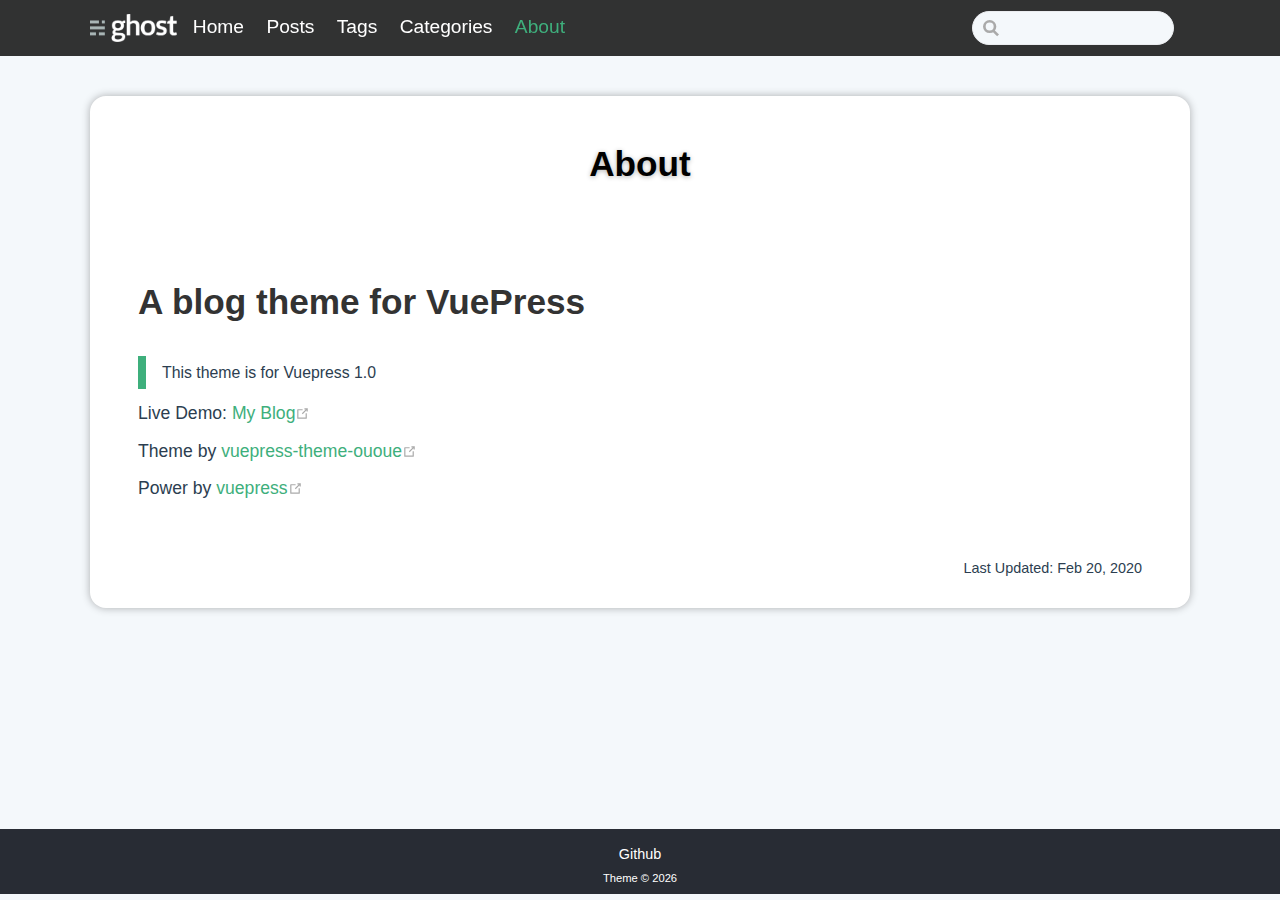
<file: about/index.html>
<!DOCTYPE html>
<html lang="en-US">
  <head>
    <meta charset="utf-8">
    <meta name="viewport" content="width=device-width,initial-scale=1">
    <title>About | Theme</title>
    <meta name="description" content="theme for Vuepress">
    <meta name="generator" content="VuePress 1.3.1">
    
    
    <link rel="preload" href="/assets/css/0.styles.29850615.css" as="style"><link rel="preload" href="/assets/js/app.7b13cef3.js" as="script"><link rel="preload" href="/assets/js/2.7a141617.js" as="script"><link rel="prefetch" href="/assets/js/3.5e345b85.js"><link rel="prefetch" href="/assets/js/4.9e6ff7f2.js"><link rel="prefetch" href="/assets/js/5.59f6e0e3.js"><link rel="prefetch" href="/assets/js/6.1d1906cc.js">
    <link rel="stylesheet" href="/assets/css/0.styles.29850615.css">
  </head>
  <body>
    <div id="app" data-server-rendered="true"><section id="global-layout" data-v-45518f6c><header class="header" data-v-2af16926 data-v-45518f6c><div class="header-navbar" data-v-2af16926><div class="flex-xbc main header-nav" data-v-2af16926><div class="nav-link" data-v-2af16926><a href="/" class="inblock link-logo router-link-active" data-v-2af16926><img data-src="/logo.png" loading="lazy" alt="logo" class="logo-img lazy" data-v-2af16926></a> <nav class="link-list" data-v-2af16926><a href="/" class="list-item router-link-active" data-v-2af16926>Home</a><a href="/posts/" class="list-item" data-v-2af16926>Posts</a><a href="/tag/" class="list-item" data-v-2af16926>Tags</a><a href="/category/" class="list-item" data-v-2af16926>Categories</a><a href="/about/" class="list-item router-link-exact-active router-link-active" data-v-2af16926>About</a></nav></div> <div class="search-box" data-v-2af16926><input aria-label="Search" autocomplete="off" spellcheck="false" value=""> <!----></div></div></div> </header> <!----> <section class="page" data-v-45518f6c data-v-45518f6c><section class="info no-bg" data-v-338901da><article class="main info-content" data-v-163b3ecc data-v-338901da><div class="content-header" data-v-163b3ecc><h1 class="header-title" data-v-163b3ecc>About</h1></div> <!----> <div class="content content__default" data-v-163b3ecc><h1 id="a-blog-theme-for-vuepress"><a href="#a-blog-theme-for-vuepress" class="header-anchor">#</a> A blog theme for VuePress</h1> <blockquote><p>This theme is for Vuepress 1.0</p></blockquote> <p>Live Demo: <a href="https://ououe.com" target="_blank" rel="noopener noreferrer">My Blog<svg xmlns="http://www.w3.org/2000/svg" aria-hidden="true" x="0px" y="0px" viewBox="0 0 100 100" width="15" height="15" class="icon outbound"><path fill="currentColor" d="M18.8,85.1h56l0,0c2.2,0,4-1.8,4-4v-32h-8v28h-48v-48h28v-8h-32l0,0c-2.2,0-4,1.8-4,4v56C14.8,83.3,16.6,85.1,18.8,85.1z"></path> <polygon fill="currentColor" points="45.7,48.7 51.3,54.3 77.2,28.5 77.2,37.2 85.2,37.2 85.2,14.9 62.8,14.9 62.8,22.9 71.5,22.9"></polygon></svg></a></p> <p>Theme by <a href="https://github.com/tolking/vuepress-theme-ououe" target="_blank" rel="noopener noreferrer">vuepress-theme-ououe<svg xmlns="http://www.w3.org/2000/svg" aria-hidden="true" x="0px" y="0px" viewBox="0 0 100 100" width="15" height="15" class="icon outbound"><path fill="currentColor" d="M18.8,85.1h56l0,0c2.2,0,4-1.8,4-4v-32h-8v28h-48v-48h28v-8h-32l0,0c-2.2,0-4,1.8-4,4v56C14.8,83.3,16.6,85.1,18.8,85.1z"></path> <polygon fill="currentColor" points="45.7,48.7 51.3,54.3 77.2,28.5 77.2,37.2 85.2,37.2 85.2,14.9 62.8,14.9 62.8,22.9 71.5,22.9"></polygon></svg></a></p> <p>Power by <a href="https://github.com/vuejs/vuepress" target="_blank" rel="noopener noreferrer">vuepress<svg xmlns="http://www.w3.org/2000/svg" aria-hidden="true" x="0px" y="0px" viewBox="0 0 100 100" width="15" height="15" class="icon outbound"><path fill="currentColor" d="M18.8,85.1h56l0,0c2.2,0,4-1.8,4-4v-32h-8v28h-48v-48h28v-8h-32l0,0c-2.2,0-4,1.8-4,4v56C14.8,83.3,16.6,85.1,18.8,85.1z"></path> <polygon fill="currentColor" points="45.7,48.7 51.3,54.3 77.2,28.5 77.2,37.2 85.2,37.2 85.2,14.9 62.8,14.9 62.8,22.9 71.5,22.9"></polygon></svg></a></p></div> <div class="content-time" data-v-163b3ecc><!----> <time datetime="2/20/2020, 9:55:56 PM" class="time-text" data-v-163b3ecc>Last Updated: 2/20/2020, 9:55:56 PM
    </time></div></article> <!----> <!----></section></section> <footer class="footer" data-v-6126e543 data-v-45518f6c><nav class="link-list" data-v-6126e543><a href="https://github.com/tolking" target="_blank" rel="noopener noreferrer" class="list-item" data-v-6126e543>Github</a></nav> <a href="/" class="copyright router-link-active" data-v-6126e543>Theme © 2020</a></footer></section><div class="global-ui"><!----><!----></div></div>
    <script src="/assets/js/app.7b13cef3.js" defer></script><script src="/assets/js/2.7a141617.js" defer></script>
  </body>
</html>
</file>
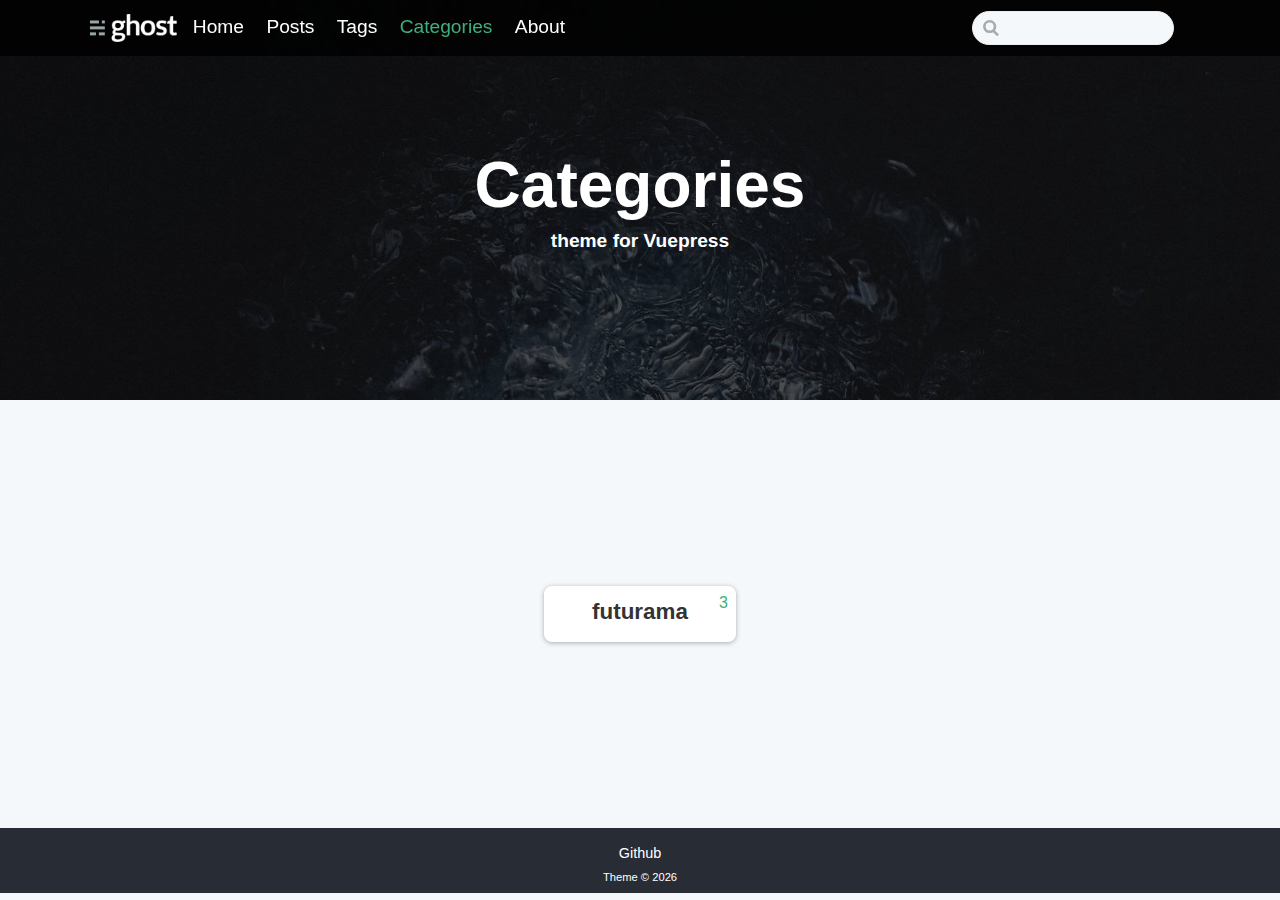
<file: category/index.html>
<!DOCTYPE html>
<html lang="en-US">
  <head>
    <meta charset="utf-8">
    <meta name="viewport" content="width=device-width,initial-scale=1">
    <title>Categories | Theme</title>
    <meta name="description" content="theme for Vuepress">
    <meta name="generator" content="VuePress 1.3.1">
    
    
    <link rel="preload" href="/assets/css/0.styles.29850615.css" as="style"><link rel="preload" href="/assets/js/app.7b13cef3.js" as="script"><link rel="prefetch" href="/assets/js/2.7a141617.js"><link rel="prefetch" href="/assets/js/3.5e345b85.js"><link rel="prefetch" href="/assets/js/4.9e6ff7f2.js"><link rel="prefetch" href="/assets/js/5.59f6e0e3.js"><link rel="prefetch" href="/assets/js/6.1d1906cc.js">
    <link rel="stylesheet" href="/assets/css/0.styles.29850615.css">
  </head>
  <body>
    <div id="app" data-server-rendered="true"><section id="global-layout" data-v-45518f6c><header class="header cover-header" data-v-2af16926 data-v-45518f6c><div class="header-navbar" data-v-2af16926><div class="flex-xbc main header-nav" data-v-2af16926><div class="nav-link" data-v-2af16926><a href="/" class="inblock link-logo router-link-active" data-v-2af16926><img data-src="/logo.png" loading="lazy" alt="logo" class="logo-img lazy" data-v-2af16926></a> <nav class="link-list" data-v-2af16926><a href="/" class="list-item router-link-active" data-v-2af16926>Home</a><a href="/posts/" class="list-item" data-v-2af16926>Posts</a><a href="/tag/" class="list-item" data-v-2af16926>Tags</a><a href="/category/" class="list-item router-link-exact-active router-link-active" data-v-2af16926>Categories</a><a href="/about/" class="list-item" data-v-2af16926>About</a></nav></div> <div class="search-box" data-v-2af16926><input aria-label="Search" autocomplete="off" spellcheck="false" value=""> <!----></div></div></div> <section class="flex-ycc header-cover" style="background-image:url(/cover.jpg);" data-v-5a6df4e7 data-v-45518f6c><h1 class="cover-title" data-v-5a6df4e7><img data-src="/logo.png" loading="lazy" class="title-img lazy" style="display:none;" data-v-5a6df4e7> <span class="title-text" data-v-5a6df4e7>Categories</span></h1> <h2 class="cover-text" data-v-5a6df4e7>theme for Vuepress</h2></section></header> <!----> <section class="tag" data-v-45518f6c data-v-45518f6c><section class="flex-xcc main tags-list cover-list" data-v-4cd9f6b9><nav class="flex-wbc list-content" data-v-4cd9f6b9><a href="/category/futurama/" class="list-item" data-v-4cd9f6b9><p class="item-count" data-v-4cd9f6b9>3</p> <h3 class="item-text" data-v-4cd9f6b9>futurama</h3></a></nav></section></section> <footer class="footer" data-v-6126e543 data-v-45518f6c><nav class="link-list" data-v-6126e543><a href="https://github.com/tolking" target="_blank" rel="noopener noreferrer" class="list-item" data-v-6126e543>Github</a></nav> <a href="/" class="copyright router-link-active" data-v-6126e543>Theme © 2020</a></footer></section><div class="global-ui"><!----><!----></div></div>
    <script src="/assets/js/app.7b13cef3.js" defer></script>
  </body>
</html>
</file>
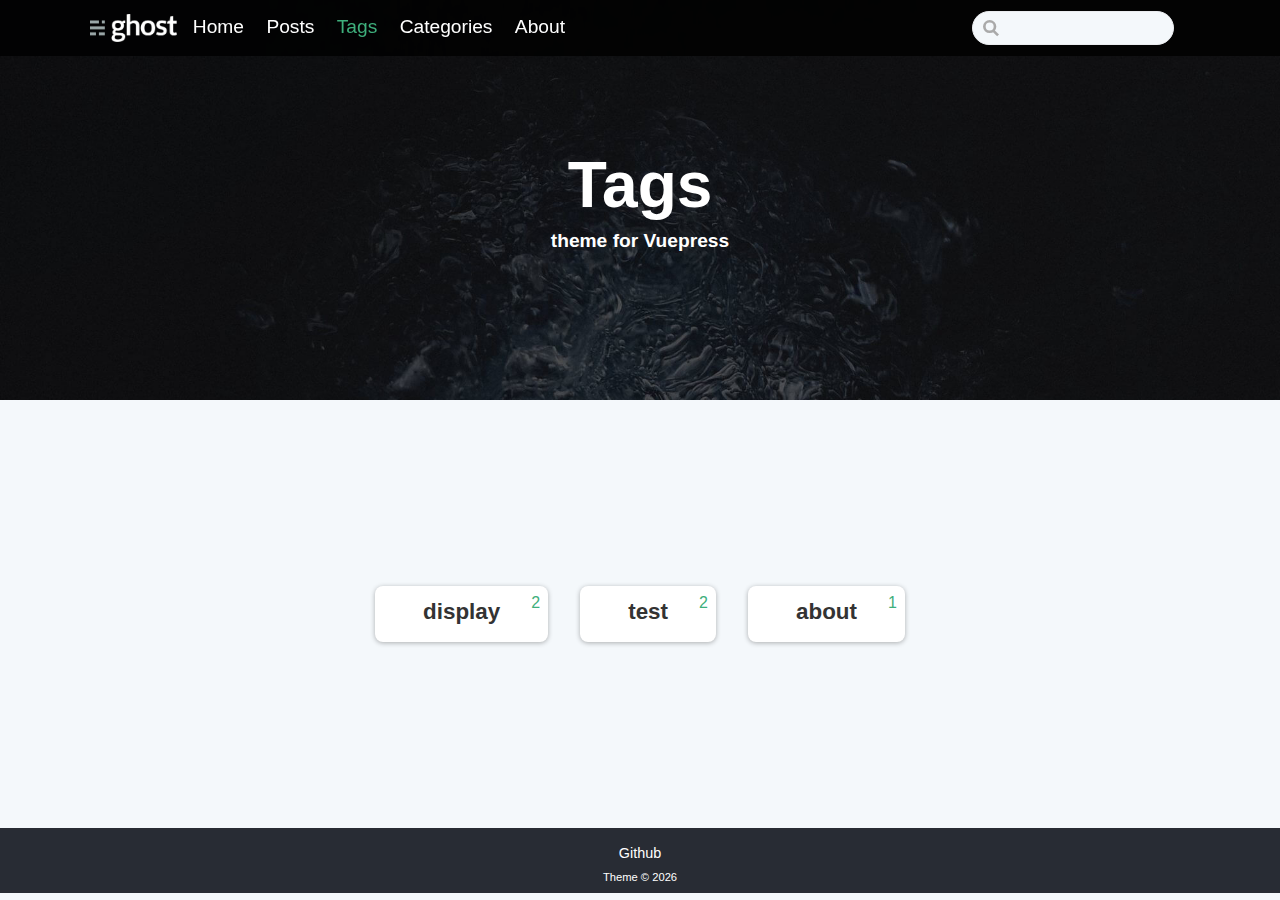
<file: tag/index.html>
<!DOCTYPE html>
<html lang="en-US">
  <head>
    <meta charset="utf-8">
    <meta name="viewport" content="width=device-width,initial-scale=1">
    <title>Tags | Theme</title>
    <meta name="description" content="theme for Vuepress">
    <meta name="generator" content="VuePress 1.3.1">
    
    
    <link rel="preload" href="/assets/css/0.styles.29850615.css" as="style"><link rel="preload" href="/assets/js/app.7b13cef3.js" as="script"><link rel="prefetch" href="/assets/js/2.7a141617.js"><link rel="prefetch" href="/assets/js/3.5e345b85.js"><link rel="prefetch" href="/assets/js/4.9e6ff7f2.js"><link rel="prefetch" href="/assets/js/5.59f6e0e3.js"><link rel="prefetch" href="/assets/js/6.1d1906cc.js">
    <link rel="stylesheet" href="/assets/css/0.styles.29850615.css">
  </head>
  <body>
    <div id="app" data-server-rendered="true"><section id="global-layout" data-v-45518f6c><header class="header cover-header" data-v-2af16926 data-v-45518f6c><div class="header-navbar" data-v-2af16926><div class="flex-xbc main header-nav" data-v-2af16926><div class="nav-link" data-v-2af16926><a href="/" class="inblock link-logo router-link-active" data-v-2af16926><img data-src="/logo.png" loading="lazy" alt="logo" class="logo-img lazy" data-v-2af16926></a> <nav class="link-list" data-v-2af16926><a href="/" class="list-item router-link-active" data-v-2af16926>Home</a><a href="/posts/" class="list-item" data-v-2af16926>Posts</a><a href="/tag/" class="list-item router-link-exact-active router-link-active" data-v-2af16926>Tags</a><a href="/category/" class="list-item" data-v-2af16926>Categories</a><a href="/about/" class="list-item" data-v-2af16926>About</a></nav></div> <div class="search-box" data-v-2af16926><input aria-label="Search" autocomplete="off" spellcheck="false" value=""> <!----></div></div></div> <section class="flex-ycc header-cover" style="background-image:url(/cover.jpg);" data-v-5a6df4e7 data-v-45518f6c><h1 class="cover-title" data-v-5a6df4e7><img data-src="/logo.png" loading="lazy" class="title-img lazy" style="display:none;" data-v-5a6df4e7> <span class="title-text" data-v-5a6df4e7>Tags</span></h1> <h2 class="cover-text" data-v-5a6df4e7>theme for Vuepress</h2></section></header> <!----> <section class="tag" data-v-45518f6c data-v-45518f6c><section class="flex-xcc main tags-list cover-list" data-v-4cd9f6b9><nav class="flex-wbc list-content" data-v-4cd9f6b9><a href="/tag/display/" class="list-item" data-v-4cd9f6b9><p class="item-count" data-v-4cd9f6b9>2</p> <h3 class="item-text" data-v-4cd9f6b9>display</h3></a><a href="/tag/test/" class="list-item" data-v-4cd9f6b9><p class="item-count" data-v-4cd9f6b9>2</p> <h3 class="item-text" data-v-4cd9f6b9>test</h3></a><a href="/tag/about/" class="list-item" data-v-4cd9f6b9><p class="item-count" data-v-4cd9f6b9>1</p> <h3 class="item-text" data-v-4cd9f6b9>about</h3></a></nav></section></section> <footer class="footer" data-v-6126e543 data-v-45518f6c><nav class="link-list" data-v-6126e543><a href="https://github.com/tolking" target="_blank" rel="noopener noreferrer" class="list-item" data-v-6126e543>Github</a></nav> <a href="/" class="copyright router-link-active" data-v-6126e543>Theme © 2020</a></footer></section><div class="global-ui"><!----><!----></div></div>
    <script src="/assets/js/app.7b13cef3.js" defer></script>
  </body>
</html>
</file>
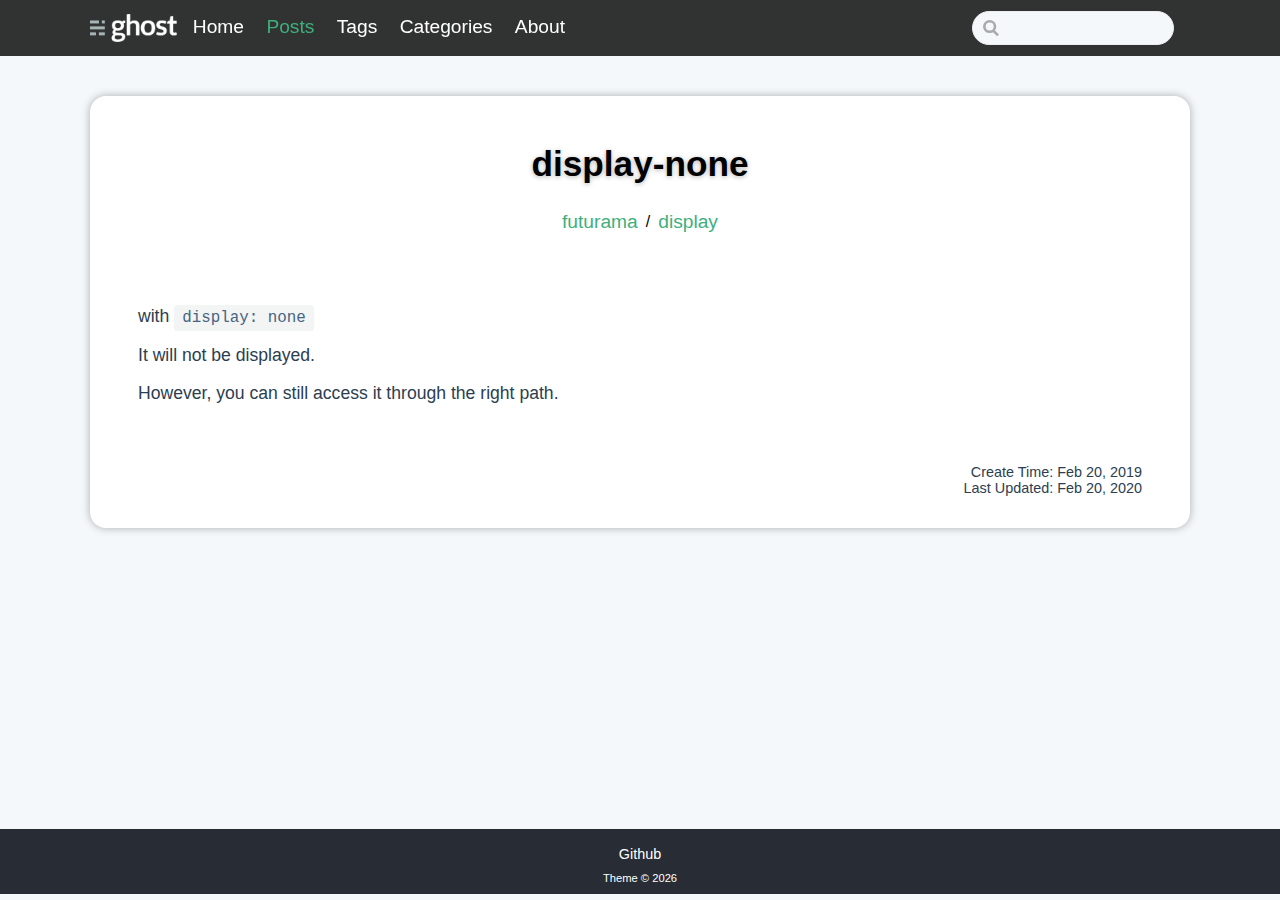
<file: posts/2019/02/20/_3/index.html>
<!DOCTYPE html>
<html lang="en-US">
  <head>
    <meta charset="utf-8">
    <meta name="viewport" content="width=device-width,initial-scale=1">
    <title>display-none | Theme</title>
    <meta name="description" content="theme for Vuepress">
    <meta name="generator" content="VuePress 1.3.1">
    
    
    <link rel="preload" href="/assets/css/0.styles.29850615.css" as="style"><link rel="preload" href="/assets/js/app.7b13cef3.js" as="script"><link rel="preload" href="/assets/js/5.59f6e0e3.js" as="script"><link rel="prefetch" href="/assets/js/2.7a141617.js"><link rel="prefetch" href="/assets/js/3.5e345b85.js"><link rel="prefetch" href="/assets/js/4.9e6ff7f2.js"><link rel="prefetch" href="/assets/js/6.1d1906cc.js">
    <link rel="stylesheet" href="/assets/css/0.styles.29850615.css">
  </head>
  <body>
    <div id="app" data-server-rendered="true"><section id="global-layout" data-v-45518f6c><header class="header" data-v-2af16926 data-v-45518f6c><div class="header-navbar" data-v-2af16926><div class="flex-xbc main header-nav" data-v-2af16926><div class="nav-link" data-v-2af16926><a href="/" class="inblock link-logo router-link-active" data-v-2af16926><img data-src="/logo.png" loading="lazy" alt="logo" class="logo-img lazy" data-v-2af16926></a> <nav class="link-list" data-v-2af16926><a href="/" class="list-item router-link-active" data-v-2af16926>Home</a><a href="/posts/" class="list-item router-link-active" data-v-2af16926>Posts</a><a href="/tag/" class="list-item" data-v-2af16926>Tags</a><a href="/category/" class="list-item" data-v-2af16926>Categories</a><a href="/about/" class="list-item" data-v-2af16926>About</a></nav></div> <div class="search-box" data-v-2af16926><input aria-label="Search" autocomplete="off" spellcheck="false" value=""> <!----></div></div></div> </header> <!----> <section class="page" data-v-45518f6c data-v-45518f6c><section class="info no-bg" data-v-338901da><article class="main info-content" data-v-163b3ecc data-v-338901da><div class="content-header" data-v-163b3ecc><h1 class="header-title" data-v-163b3ecc>display-none</h1></div> <div class="flex-wcc content-tag" data-v-163b3ecc><div class="inblock tag-list" data-v-163b3ecc><a href="/category/futurama/" class="tag-text" data-v-163b3ecc>futurama
      </a></div> <span class="tag-space" data-v-163b3ecc>/</span> <div class="inblock tag-list" data-v-163b3ecc><a href="/tag/display/" class="tag-text" data-v-163b3ecc>display
      </a></div></div> <div class="content content__default" data-v-163b3ecc><p>with <code>display: none</code></p> <p>It will not be displayed.</p> <p>However, you can still access it through the right path.</p></div> <div class="content-time" data-v-163b3ecc><time datetime="2/20/2019, 9:00:00 AM" class="time-text" data-v-163b3ecc>Create Time: 2/20/2019, 9:00:00 AM
    </time> <time datetime="2/20/2020, 9:55:56 PM" class="time-text" data-v-163b3ecc>Last Updated: 2/20/2020, 9:55:56 PM
    </time></div></article> <!----> <!----></section></section> <footer class="footer" data-v-6126e543 data-v-45518f6c><nav class="link-list" data-v-6126e543><a href="https://github.com/tolking" target="_blank" rel="noopener noreferrer" class="list-item" data-v-6126e543>Github</a></nav> <a href="/" class="copyright router-link-active" data-v-6126e543>Theme © 2020</a></footer></section><div class="global-ui"><!----><div class="reading-progress top" data-v-56679cca><div class="progress" data-v-56679cca></div></div></div></div>
    <script src="/assets/js/app.7b13cef3.js" defer></script><script src="/assets/js/5.59f6e0e3.js" defer></script>
  </body>
</html>
</file>
<file: assets/css/0.styles.29850615.css>
.search-box{display:inline-block;position:relative;margin-right:1rem}.search-box input{cursor:text;width:10rem;height:2rem;color:#4e6e8e;display:inline-block;border:1px solid #cfd4db;border-radius:2rem;font-size:.9rem;line-height:2rem;padding:0 .5rem 0 2rem;outline:none;transition:all .2s ease;background:#fff url(/assets/img/search.83621669.svg) .6rem .5rem no-repeat;background-size:1rem}.search-box input:focus{cursor:auto}.search-box .suggestions{background:#fff;width:20rem;position:absolute;top:1.5rem;border:1px solid #cfd4db;border-radius:6px;padding:.4rem;list-style-type:none}.search-box .suggestions.align-right{right:0}.search-box .suggestion{line-height:1.4;padding:.4rem .6rem;border-radius:4px;cursor:pointer}.search-box .suggestion a{white-space:normal}.search-box .suggestion a .page-title{font-weight:600}.search-box .suggestion a .header{font-size:.9em;margin-left:.25em}.search-box .suggestion.focused{background-color:#f3f4f5}@media (max-width:959px){.search-box input{cursor:pointer;width:0;border-color:transparent;position:relative}.search-box input:focus{cursor:text;left:0;width:10rem}}@media (-ms-high-contrast:none){.search-box input{height:2rem}}@media (max-width:959px) and (min-width:719px){.search-box .suggestions{left:0}}@media (max-width:719px){.search-box{margin-right:0}.search-box input{left:1rem}.search-box .suggestions{right:0}}@media (max-width:419px){.search-box .suggestions{width:calc(100vw - 4rem)}.search-box input:focus{width:8rem}}.header[data-v-2af16926]{position:relative}.header .header-navbar[data-v-2af16926]{position:fixed;top:0;left:0;right:0;z-index:100;background:rgba(0,0,0,.8);-webkit-backdrop-filter:blur(5px);backdrop-filter:blur(5px);transition:all .5s ease-in-out}@media (prefers-color-scheme:dark){.header .header-navbar[data-v-2af16926]{background:rgba(0,0,0,.8)}}.header .header-navbar .header-nav .nav-link .link-logo[data-v-2af16926],.header .header-navbar .header-nav[data-v-2af16926]{height:3.5rem}.header .header-navbar .header-nav .nav-link .link-logo .logo-img[data-v-2af16926]{padding:16.5% 0;height:50%}.header .header-navbar .header-nav .nav-link .link-list[data-v-2af16926]{display:inline-block}.header .header-navbar .header-nav .nav-link .link-list .list-item[data-v-2af16926]{display:inline-block;padding:0 .7rem;font-size:1.2rem;color:#fff;line-height:3.5rem}.header .header-navbar .header-nav .nav-link .link-list .list-item[data-v-2af16926]:after{content:"";display:block;margin-left:20%;width:60%;height:.1rem;background:#3eaf7c;transform:scaleX(0);transition:transform .5s ease-out}.header .header-navbar .header-nav .nav-link .link-list .list-item[data-v-2af16926]:hover:after{transform:scaleX(1);transition:transform .5s ease-out}.header .header-navbar .header-nav .nav-link .link-list .router-link-active[data-v-2af16926],.header .header-navbar .header-nav .nav-link .link-list .router-link-exact-active[data-v-2af16926]{color:#3eaf7c}.header .header-navbar .header-nav .nav-link .link-list .list-item:first-child.router-link-active[data-v-2af16926]{color:#fff}.header .header-navbar .header-nav .nav-link .link-list .list-item:first-child.router-link-exact-active[data-v-2af16926]{color:#3eaf7c}@media (max-width:37.5rem){.nav-link[data-v-2af16926]{white-space:nowrap;overflow-x:scroll}.nav-link .link-logo[data-v-2af16926]{display:none}}.cover-header[data-v-2af16926]{height:25rem}.footer[data-v-6126e543]{padding:1rem 0 .5rem;background:#282c34;text-align:center;transition:background .5s ease-in-out}@media (prefers-color-scheme:dark){.footer[data-v-6126e543]{background:#282c34}}.footer .link-list .list-item[data-v-6126e543]{margin:0 .5rem;font-size:.9rem;color:#fff}.footer .copyright[data-v-6126e543]{display:inline-block;margin-top:.55rem;font-size:.7rem;color:#fff}.header-cover[data-v-5a6df4e7]{position:absolute;top:0;bottom:0;left:0;right:0;width:100%;height:100%;background-size:cover;background-position:50%}.header-cover .cover-title[data-v-5a6df4e7]{width:100%;text-align:center}.header-cover .cover-title .title-img[data-v-5a6df4e7]{max-width:100%;max-height:5rem}.header-cover .cover-title .title-text[data-v-5a6df4e7]{max-width:100%;max-height:5rem;font-size:4rem;color:#fff;overflow-wrap:break-word}.header-cover .cover-text[data-v-5a6df4e7]{margin-top:.5rem;font-size:1.2rem;color:#fff}@media (max-width:37.5rem){.header-cover .cover-title .title-text[data-v-5a6df4e7]{font-size:3rem}}.list[data-v-3ecd82f6]{position:relative;margin-top:5.5rem;min-height:calc(100vh - 10rem)}.list .list-item[data-v-3ecd82f6]{flex:1 1 300px;margin:0 .8rem 2rem;min-height:19rem;border-radius:.5rem;box-shadow:0 1px 8px rgba(0,0,0,.3);background:#fff;overflow:hidden;transition:all .5s ease-in-out}@media (prefers-color-scheme:dark){.list .list-item[data-v-3ecd82f6]{box-shadow:0 1px 8px rgba(0,0,0,.3);background:#222}}.list .list-item[data-v-3ecd82f6]:hover{box-shadow:0 3px 15px rgba(0,0,0,.3);transform:scale3d(1.02,1.02,1);transition:all .5s ease-in-out}@media (prefers-color-scheme:dark){.list .list-item[data-v-3ecd82f6]:hover{box-shadow:0 3px 15px rgba(0,0,0,.3)}}.list .list-item:hover .item-content .content-title[data-v-3ecd82f6]:after{transform:scaleX(1);transition:transform .5s ease-out}.list .list-item .item-img[data-v-3ecd82f6]{max-height:12.666666666666666rem;overflow:hidden}.list .list-item .item-img .img[data-v-3ecd82f6]{height:auto}.list .list-item .item-content[data-v-3ecd82f6]{flex:1;padding:1rem}.list .list-item .item-content .content-categories[data-v-3ecd82f6],.list .list-item .item-content .content-tags[data-v-3ecd82f6]{white-space:nowrap;overflow:hidden}.list .list-item .item-content .content-categories .item-text[data-v-3ecd82f6],.list .list-item .item-content .content-tags .item-text[data-v-3ecd82f6]{padding:.2rem;font-size:1rem;color:#2c3e50;transition:transform .5s ease-out}@media (prefers-color-scheme:dark){.list .list-item .item-content .content-categories .item-text[data-v-3ecd82f6],.list .list-item .item-content .content-tags .item-text[data-v-3ecd82f6]{color:#ccc}.list .list-item .item-content .content-categories .item-text[data-v-3ecd82f6]:hover,.list .list-item .item-content .content-tags .item-text[data-v-3ecd82f6]:hover{color:#3eaf7c}}.list .list-item .item-content .content-categories .item-text[data-v-3ecd82f6]:hover,.list .list-item .item-content .content-tags .item-text[data-v-3ecd82f6]:hover{color:#3eaf7c}.list .list-item .item-content .content-tags[data-v-3ecd82f6]{text-align:right}.list .list-item .item-content .content-title[data-v-3ecd82f6]{font-size:1.3rem;color:#333;line-height:2.5rem;font-weight:700;white-space:nowrap;overflow:hidden;text-overflow:ellipsis;transition:transform .5s ease-out}@media (prefers-color-scheme:dark){.list .list-item .item-content .content-title[data-v-3ecd82f6]{color:#eaecef}.list .list-item .item-content .content-title[data-v-3ecd82f6]:after{background:#3eaf7c}}.list .list-item .item-content .content-title[data-v-3ecd82f6]:after{content:"";display:block;margin-left:5%;width:98%;height:.1rem;background:#3eaf7c;transform:scaleX(0);transition:transform .5s ease-out}.list .list-item .item-content .content[data-v-3ecd82f6]{flex:1;margin-top:.5rem;padding:0;max-height:19rem;overflow:hidden;font-size:.9rem}.cover-list[data-v-3ecd82f6]{margin-top:-2rem;min-height:calc(100vh - 27.5rem)}@media (min-width:37.5rem){.home-list .list-item[data-v-3ecd82f6]:nth-child(6n+1):not(.no-image){flex:1 1 100%;flex-direction:row}.home-list .list-item:nth-child(6n+1):not(.no-image) .item-img[data-v-3ecd82f6]{min-height:19rem}.home-list .list-item:nth-child(6n+1):not(.no-image) .item-content[data-v-3ecd82f6]{flex:1 1 60%}}@media (max-width:37.5rem){.list .list-item[data-v-3ecd82f6]{margin:0 0 1rem}}.pagination[data-v-5061c38a]{margin:1rem auto 2rem}.pagination .pagination-list .list-item[data-v-5061c38a]{display:inline-block;margin:0 .5rem;padding:.8rem 1.2rem;border:1px solid #eaecef;border-radius:.5rem;background:#f4f8fb;font-size:1.2rem;color:#333;transition:all .5s ease-in-out}@media (prefers-color-scheme:dark){.pagination .pagination-list .list-item[data-v-5061c38a]{border:1px solid #4e4e4e;background:#282c34;color:#eaecef}}.pagination .pagination-list .list-item[data-v-5061c38a]:hover{border-color:#3eaf7c}.pagination .pagination-list .list-item-active[data-v-5061c38a]{border-color:#3eaf7c;background:#3eaf7c;color:#fff}@media (max-width:37.5rem){.pagination .pagination-list .list-item[data-v-5061c38a]{margin:0 .3rem;padding:.6rem .8rem}}.layout .content[data-v-ea49dd32]{padding:0}.info-content[data-v-163b3ecc]{border-radius:1rem;box-shadow:0 0 8px rgba(0,0,0,.3);background:#fff;transition:all .5s ease-in-out}@media (prefers-color-scheme:dark){.info-content[data-v-163b3ecc]{box-shadow:0 0 8px rgba(0,0,0,.3);background:#222}}.info-content .content-header[data-v-163b3ecc]{padding:3rem 0 1rem;text-align:center}.info-content .content-header .header-title[data-v-163b3ecc]{font-size:2.2rem;color:#000;font-weight:700;text-shadow:0 1px 5px rgba(0,0,0,.3);transition:all .5s ease-in-out}@media (prefers-color-scheme:dark){.info-content .content-header .header-title[data-v-163b3ecc]{color:#eaecef;text-shadow:0 1px 5px rgba(0,0,0,.3)}}.info-content .content-tag .tag-list[data-v-163b3ecc]{padding:.5rem 0}.info-content .content-tag .tag-list .tag-text[data-v-163b3ecc]{display:inline-block;padding:.2rem .5rem;font-size:1.2rem;color:#3eaf7c;transition:all .5s ease-in-out}@media (prefers-color-scheme:dark){.info-content .content-tag .tag-list .tag-text[data-v-163b3ecc]{color:#3eaf7c}}.info-content .content-tag .tag-space[data-v-163b3ecc]{color:#000;transition:color .5s ease-in-out}@media (prefers-color-scheme:dark){.info-content .content-tag .tag-space[data-v-163b3ecc]{color:#eaecef}}.info-content .content-time[data-v-163b3ecc]{padding:0 3rem 2rem;text-align:right}.info-content .content-time .time-text[data-v-163b3ecc]{display:block;font-size:.9rem;color:#2c3e50;transition:all .5s ease-in-out}@media (prefers-color-scheme:dark){.info-content .content-time .time-text[data-v-163b3ecc]{color:#ccc}}.info-nav .nav-item[data-v-8c5f13b0]{margin-top:2rem;width:100%;max-height:12rem;border-radius:1rem;overflow:hidden;background:#fff;box-shadow:0 0 8px rgba(0,0,0,.3);transition:all .5s ease-in-out}@media (prefers-color-scheme:dark){.info-nav .nav-item[data-v-8c5f13b0]{background:#222;box-shadow:0 0 8px rgba(0,0,0,.3)}}.info-nav .nav-item[data-v-8c5f13b0]:nth-child(2){margin-left:2rem}.info-nav .nav-item[data-v-8c5f13b0]:hover{transform:scale3d(1.01,1.01,1);transition:all .5s ease-in-out}.info-nav .nav-item .item-img[data-v-8c5f13b0]{flex:1 0 35%;min-height:9.5rem;max-height:12rem;overflow:hidden}.info-nav .nav-item .item-img .img[data-v-8c5f13b0]{width:auto}.info-nav .nav-item .item-content[data-v-8c5f13b0]{padding:1rem;width:100%;max-height:10rem}.info-nav .nav-item .item-content .content-title[data-v-8c5f13b0]{font-size:1.3rem;color:#333;font-weight:700;transition:color .5s ease-in-out}@media (prefers-color-scheme:dark){.info-nav .nav-item .item-content .content-title[data-v-8c5f13b0]{color:#eaecef}}.info-nav .nav-item .item-content .content[data-v-8c5f13b0]{flex:1;margin-top:.5rem;padding:0;max-height:19rem;overflow:hidden;font-size:.9rem;color:#2c3e50;transition:color .5s ease-in-out}@media (prefers-color-scheme:dark){.info-nav .nav-item .item-content .content[data-v-8c5f13b0]{color:#ccc}}@media (max-width:37.5rem){.info-nav[data-v-8c5f13b0]{flex-direction:column;justify-content:center;padding:0}.info-nav .nav-item[data-v-8c5f13b0]{margin-top:1rem}.info-nav .nav-item[data-v-8c5f13b0]:nth-child(2){margin-left:0}.info-nav .nav-item .item-img[data-v-8c5f13b0]{max-height:10rem}.info-nav .nav-item .item-content[data-v-8c5f13b0]{max-height:8rem}}.info[data-v-338901da]{padding:19.125rem .5rem 2rem;min-height:calc(100vh - 25.575rem);background-size:cover;background-position:50%;background-attachment:fixed}.no-bg[data-v-338901da]{padding-top:6rem;min-height:calc(100vh - 12.45rem)}.tags-list[data-v-4cd9f6b9]{min-height:calc(100vh - 8rem)}.tags-list .list-content .list-item[data-v-4cd9f6b9]{position:relative;margin:1.5rem 1rem;border-radius:.5rem;box-shadow:0 1px 5px rgba(0,0,0,.3);background:#fff;transition:transform .5s ease-in-out}@media (prefers-color-scheme:dark){.tags-list .list-content .list-item[data-v-4cd9f6b9]{box-shadow:0 1px 5px rgba(0,0,0,.3);background:#222}}.tags-list .list-content .list-item[data-v-4cd9f6b9]:hover{transform:scale3d(1.05,1.05,1);transition:transform .5s ease-in-out}.tags-list .list-content .list-item .item-count[data-v-4cd9f6b9]{padding:.5rem .5rem 0;font-size:1rem;color:#3eaf7c;text-align:right;transition:color .5s ease-in-out}@media (prefers-color-scheme:dark){.tags-list .list-content .list-item .item-count[data-v-4cd9f6b9]{color:#3eaf7c}}.tags-list .list-content .list-item .item-text[data-v-4cd9f6b9]{padding:0 3rem .3rem;font-size:1.4rem;color:#333;transform:translateY(-.8rem);transition:color .5s ease-in-out}@media (prefers-color-scheme:dark){.tags-list .list-content .list-item .item-text[data-v-4cd9f6b9]{color:#eaecef}}.cover-list[data-v-4cd9f6b9]{min-height:calc(100vh - 29.5rem)}@media (max-width:37.5rem){.tags-list .list-content .list-item[data-v-4cd9f6b9]{margin:1rem .8rem}.tags-list .list-content .list-item .item-count[data-v-4cd9f6b9]{font-size:12px}.tags-list .list-content .list-item .item-text[data-v-4cd9f6b9]{padding:0 1.5rem .3rem;font-size:1rem;transform:translateY(-.5rem)}}.error[data-v-f140bc34]{min-height:calc(100vh - 4.5rem)}.error .error-code[data-v-f140bc34]{font-size:12vw;color:#d6dadc;font-weight:700;letter-spacing:5px;text-shadow:0 0 0 #d2d6d8,1px -1px 0 #c3c7c9,2px -2px 0 #b4b8ba,3px -3px 0 #a5a9ab,4px -4px 0 #969a9c,5px -5px 0 #878b8d,6px -6px 0 #787c7e,7px -7px 6px transparent,7px -7px 1px rgba(0,0,0,.5),0 0 6px rgba(0,0,0,.2)}.error .error-description[data-v-f140bc34]{font-size:2rem;color:#2c3e50;font-weight:400;opacity:.5;transition:color .5s ease-in-out}@media (prefers-color-scheme:dark){.error .error-description[data-v-f140bc34]{color:#ccc}}.error .error-home[data-v-f140bc34]{display:inline-block;margin:2rem 0 4rem;font-size:2rem;color:#3eaf7c;transition:color .5s ease-in-out}@media (prefers-color-scheme:dark){.error .error-home[data-v-f140bc34]{color:#3eaf7c}}.error .error-home[data-v-f140bc34]:hover{opacity:.8}html{font-size:16px}body,button,input,select,textarea{font-family:-apple-system,BlinkMacSystemFont,Microsoft YaHei,Segoe UI,Roboto,Source Han Sans SC,Oxygen,Ubuntu,Cantarell,Fira Sans,Droid Sans,Helvetica Neu,PingFang SC,sans-serif}.pointer{cursor:pointer;-webkit-user-select:none;-moz-user-select:none;-ms-user-select:none;user-select:none}.inblock{display:inline-block;vertical-align:top}.img{width:100%;height:100%}.main{margin:0 auto;width:100%;max-width:68.75rem}@media (max-width:37.5rem){.main{padding:0 .5rem;width:auto}}.search-box input{border:1px solid #eaecef;background-color:#f4f8fb;transition:all .5s ease-in-out}.search-box input:focus{border-color:#3eaf7c}.search-box .suggestions{background:#f4f8fb;border-color:#cfd4db}.search-box .suggestion a{color:#5d82a6}.search-box .suggestion.focused{background-color:#d0e1ee}.search-box .suggestion.focused a{color:#3eaf7c}@media (prefers-color-scheme:dark){.search-box input{border:1px solid #4e4e4e;background-color:#282c34}.search-box input:focus{border-color:#3eaf7c}.search-box .suggestions{background:#282c34;border-color:#313640}.search-box .suggestion a{color:#dedede}.search-box .suggestion.focused{background-color:#24282f}.search-box .suggestion.focused a{color:#3eaf7c}}@media (max-width:37.5rem){.search-box{margin-right:0}.search-box input{left:0!important}}.fade-transform-enter-active,.fade-transform-leave-active{transition:all .2s}.fade-transform-enter{opacity:0;transform:scale(.99)}.fade-transform-leave-to{opacity:0;transform:scale(1.01)}.global-ui .go-to-top{z-index:100}.global-ui .sw-update-popup{border-color:#3eaf7c;background:#f4f8fb!important}.global-ui .sw-update-popup button{color:#fff;background-color:#3eaf7c;border-color:#3eaf7c}.global-ui .sw-update-popup button:hover{background-color:#4abf8a}@media (prefers-color-scheme:dark){.global-ui .sw-update-popup{border-color:#3eaf7c;background:#282c34}.global-ui .sw-update-popup button{background-color:#3eaf7c;border-color:#3eaf7c}.global-ui .sw-update-popup button:hover{background-color:#389d70}}@media (min-width:719px){::-webkit-scrollbar{max-width:6px;max-height:12px;background-color:#f4f8fb}::-webkit-scrollbar-thumb{background-color:#2c3e50;border-radius:6px}}@media (min-width:719px) and (prefers-color-scheme:dark){::-webkit-scrollbar{background-color:#282c34}}@media (min-width:719px) and (prefers-color-scheme:dark){::-webkit-scrollbar-thumb{background-color:#ccc}}.content,.markdown-body{padding:3rem;font-size:1rem}.content a,.markdown-body a{font-weight:500;color:#3eaf7c;text-decoration:none;transition:color .5s ease-in-out}@media (prefers-color-scheme:dark){.content a,.markdown-body a{color:#3eaf7c}}.content p a code,.markdown-body p a code{font-weight:400;color:#3eaf7c;transition:color .5s ease-in-out}@media (prefers-color-scheme:dark){.content p a code,.markdown-body p a code{color:#3eaf7c}}.content kbd,.markdown-body kbd{padding:0 .15em;border:.15rem solid #eaecef;border-bottom:.25rem solid #eaecef;border-radius:.15rem;background:#eee;transition:all .5s ease-in-out}@media (prefers-color-scheme:dark){.content kbd,.markdown-body kbd{border:.15rem solid #4e4e4e;border-bottom:.25rem solid #4e4e4e}}.content blockquote,.markdown-body blockquote{font-size:.9em;color:#999;border-left:.5rem solid #3eaf7c;margin:.5rem 0;padding:.25rem 0 .25rem 1rem}@media (prefers-color-scheme:dark){.content blockquote,.markdown-body blockquote{border-left:.5rem solid #3eaf7c}}.content blockquote>p,.markdown-body blockquote>p{margin:0}.content ol,.content ul,.markdown-body ol,.markdown-body ul{padding-left:1.2em}.content ol li,.content ul li,.markdown-body ol li,.markdown-body ul li{font-size:1em;color:#2c3e50;transition:color .5s ease-in-out}@media (prefers-color-scheme:dark){.content ol li,.content ul li,.markdown-body ol li,.markdown-body ul li{color:#ccc}}.content strong,.markdown-body strong{font-weight:600}.content h1,.content h2,.content h3,.content h4,.content h5,.content h6,.markdown-body h1,.markdown-body h2,.markdown-body h3,.markdown-body h4,.markdown-body h5,.markdown-body h6{color:#333;font-weight:600;line-height:1.25;transition:color .5s ease-in-out}@media (prefers-color-scheme:dark){.content h1,.content h2,.content h3,.content h4,.content h5,.content h6,.markdown-body h1,.markdown-body h2,.markdown-body h3,.markdown-body h4,.markdown-body h5,.markdown-body h6{color:#eaecef}}.content h1:hover .header-anchor,.content h2:hover .header-anchor,.content h3:hover .header-anchor,.content h4:hover .header-anchor,.content h5:hover .header-anchor,.content h6:hover .header-anchor,.markdown-body h1:hover .header-anchor,.markdown-body h2:hover .header-anchor,.markdown-body h3:hover .header-anchor,.markdown-body h4:hover .header-anchor,.markdown-body h5:hover .header-anchor,.markdown-body h6:hover .header-anchor{opacity:1}.content h1,.markdown-body h1{margin:2rem 0;font-size:2.2em}.content h2,.markdown-body h2{margin:2rem 0 1rem;font-size:1.65em}.content h3,.markdown-body h3{margin:1rem 0;font-size:1.35em}.content h4,.markdown-body h4{margin:.5rem 0;font-size:1.3em}.content h5,.markdown-body h5{margin:.5rem 0;font-size:1.2em}.content h6,.markdown-body h6{margin:.5rem 0;font-size:1em}.content a.header-anchor,.markdown-body a.header-anchor{font-size:.85em;float:left;margin-left:-.87em;padding-right:.23em;margin-top:.125em;opacity:0}.content a.header-anchor:hover,.markdown-body a.header-anchor:hover{text-decoration:none}.content .line-number,.content code,.content kbd,.markdown-body .line-number,.markdown-body code,.markdown-body kbd{font-family:source-code-pro,Menlo,Monaco,Consolas,Courier New,monospace}.content ol,.content p,.content ul,.markdown-body ol,.markdown-body p,.markdown-body ul{margin:.6rem 0;line-height:1.6}.content p,.markdown-body p{font-size:1.1em;color:#2c3e50;transition:color .5s ease-in-out}@media (prefers-color-scheme:dark){.content p,.markdown-body p{color:#ccc}}.content p img,.markdown-body p img{max-width:100%}.content hr,.markdown-body hr{border:0;border-top:1px solid #eaecef;transition:border .5s ease-in-out}@media (prefers-color-scheme:dark){.content hr,.markdown-body hr{border-top:1px solid #4e4e4e}}.content table,.markdown-body table{border-collapse:collapse;margin:1rem 0;display:block;overflow-x:auto}.content tr,.markdown-body tr{border-top:1px solid rgba(0,0,0,.3);transition:all .5s ease-in-out}.content tr:nth-child(2n),.markdown-body tr:nth-child(2n){background-color:#f6f8fa}@media (prefers-color-scheme:dark){.content tr:nth-child(2n),.markdown-body tr:nth-child(2n){background-color:#444}}.content td,.content th,.markdown-body td,.markdown-body th{padding:.6em 1em;border:1px solid rgba(0,0,0,.3);color:#2c3e50;transition:all .5s ease-in-out}@media (prefers-color-scheme:dark){.content td,.content th,.markdown-body td,.markdown-body th{border:1px solid rgba(0,0,0,.3);color:#ccc}}.content .theme-container.sidebar-open .sidebar-mask,.markdown-body .theme-container.sidebar-open .sidebar-mask{display:block}.content .theme-container.no-navbar .content:not(.custom)>h1,.content .theme-container.no-navbar h2,.content .theme-container.no-navbar h3,.content .theme-container.no-navbar h4,.content .theme-container.no-navbar h5,.content .theme-container.no-navbar h6,.markdown-body .theme-container.no-navbar .content:not(.custom)>h1,.markdown-body .theme-container.no-navbar h2,.markdown-body .theme-container.no-navbar h3,.markdown-body .theme-container.no-navbar h4,.markdown-body .theme-container.no-navbar h5,.markdown-body .theme-container.no-navbar h6{margin-top:1.5rem;padding-top:0}.content .theme-container.no-navbar .sidebar,.markdown-body .theme-container.no-navbar .sidebar{top:0}@media (max-width:37.5rem){.content{padding:1rem 0}}.content code{color:#476582;padding:.25rem .5rem;margin:0;font-size:.9em;background-color:rgba(27,31,35,.05);border-radius:3px;transition:all .5s ease-in-out}@media (prefers-color-scheme:dark){.content code{color:#578dc1;background-color:#444}}.content code .token.deleted{color:#ec5975}.content code .token.inserted{color:#3eaf7c}.content pre,.content pre[class*=language-]{line-height:1.4;padding:1.25rem 1.5rem;margin:.85rem 0;background-color:#282c34;border-radius:6px;overflow:auto}.content pre[class*=language-] code,.content pre code{color:#eee;padding:0;background-color:transparent;border-radius:0}div[class*=language-]{position:relative;background-color:#282c34;border-radius:6px}div[class*=language-] .highlight-lines{-webkit-user-select:none;-moz-user-select:none;-ms-user-select:none;user-select:none;padding-top:1.3rem;position:absolute;top:0;left:0;width:100%;line-height:1.3}div[class*=language-] .highlight-lines .highlighted{background-color:rgba(0,0,0,.5)}div[class*=language-] pre,div[class*=language-] pre[class*=language-]{background:transparent;position:relative;z-index:1}div[class*=language-]:before{position:absolute;z-index:3;top:.8em;right:1em;font-size:.85em;color:hsla(0,0%,100%,.4)}div[class*=language-]:not(.line-numbers-mode) .line-numbers-wrapper{display:none}div[class*=language-].line-numbers-mode .highlight-lines .highlighted{position:relative}div[class*=language-].line-numbers-mode .highlight-lines .highlighted:before{content:" ";position:absolute;z-index:3;left:0;top:0;display:block;width:2.5rem;height:100%;background-color:rgba(0,0,0,.66)}div[class*=language-].line-numbers-mode pre{padding-left:3.5rem;vertical-align:middle}div[class*=language-].line-numbers-mode .line-numbers-wrapper{position:absolute;top:0;width:2.5rem;text-align:center;color:hsla(0,0%,100%,.3);padding:1.25rem 0;line-height:1.3}div[class*=language-].line-numbers-mode .line-numbers-wrapper .line-number,div[class*=language-].line-numbers-mode .line-numbers-wrapper br{-webkit-user-select:none;-moz-user-select:none;-ms-user-select:none;user-select:none}div[class*=language-].line-numbers-mode .line-numbers-wrapper .line-number{position:relative;z-index:4;font-size:.8em}div[class*=language-].line-numbers-mode:after{content:"";position:absolute;z-index:2;top:0;left:0;width:2.5rem;height:100%;border-radius:6px 0 0 6px;border-right:1px solid rgba(0,0,0,.66);background-color:#282c34}div[class~=language-js]:before{content:"js"}div[class~=language-ts]:before{content:"ts"}div[class~=language-html]:before{content:"html"}div[class~=language-md]:before{content:"md"}div[class~=language-vue]:before{content:"vue"}div[class~=language-css]:before{content:"css"}div[class~=language-sass]:before{content:"sass"}div[class~=language-scss]:before{content:"scss"}div[class~=language-less]:before{content:"less"}div[class~=language-stylus]:before{content:"stylus"}div[class~=language-go]:before{content:"go"}div[class~=language-java]:before{content:"java"}div[class~=language-c]:before{content:"c"}div[class~=language-sh]:before{content:"sh"}div[class~=language-yaml]:before{content:"yaml"}div[class~=language-py]:before{content:"py"}div[class~=language-docker]:before{content:"docker"}div[class~=language-dockerfile]:before{content:"dockerfile"}div[class~=language-makefile]:before{content:"makefile"}div[class~=language-javascript]:before{content:"js"}div[class~=language-typescript]:before{content:"ts"}div[class~=language-markup]:before{content:"html"}div[class~=language-markdown]:before{content:"md"}div[class~=language-json]:before{content:"json"}div[class~=language-ruby]:before{content:"rb"}div[class~=language-python]:before{content:"py"}div[class~=language-bash]:before{content:"sh"}div[class~=language-php]:before{content:"php"}.token.block-comment,.token.cdata,.token.comment,.token.doctype,.token.prolog{color:#999}.token.punctuation{color:#ccc}.token.attr-name,.token.deleted,.token.namespace,.token.tag{color:#e2777a}.token.function-name{color:#6196cc}.token.boolean,.token.function,.token.number{color:#f08d49}.token.class-name,.token.constant,.token.property,.token.symbol{color:#f8c555}.token.atrule,.token.builtin,.token.important,.token.keyword,.token.selector{color:#cc99cd}.token.attr-value,.token.char,.token.regex,.token.string,.token.variable{color:#7ec699}.token.entity,.token.operator,.token.url{color:#67cdcc}.token.bold,.token.important{font-weight:700}.token.italic{font-style:italic}.token.entity{cursor:help}.token.inserted{color:green}.token.deleted{color:#ec5975}.token.content{padding:0}#global-layout[data-v-45518f6c]{min-height:100vh;overflow:hidden;background:#f4f8fb;transition:all .5s ease-in-out}@media (prefers-color-scheme:dark){#global-layout[data-v-45518f6c]{background:#282c34}}.switch[data-v-45518f6c]{position:absolute;right:1rem;transform:translateY(.5rem)}@media (max-width:37.5rem){.switch[data-v-45518f6c]{transform:translateY(-5rem)}}.switch-input[data-v-45518f6c]{position:relative;display:inline-block;width:52px;height:31px;border:1px solid #eaecef;border-radius:20px;box-shadow:inset 0 0 0 0 #eaecef;background-color:#f4f8fb;background-clip:content-box;-webkit-appearance:none;-webkit-user-select:none;-moz-user-select:none;-ms-user-select:none;user-select:none;outline:none;transition:all .5s ease-in-out}@media (prefers-color-scheme:dark){.switch-input[data-v-45518f6c]{border:1px solid #4e4e4e;box-shadow:inset 0 0 0 0 #4e4e4e;background-color:#282c34}}.switch-input[data-v-45518f6c]:before{content:"";position:absolute;top:0;left:0;width:29px;height:29px;border-radius:20px;box-shadow:0 1px 3px rgba(0,0,0,.3);background-color:#fff;transition:all .5s ease-in-out}@media (prefers-color-scheme:dark){.switch-input[data-v-45518f6c]:before{box-shadow:0 1px 3px rgba(0,0,0,.3);background-color:#222}}.switch-input[data-v-45518f6c]:checked{background-color:#f4f8fb;transition:background-color .5s}@media (prefers-color-scheme:dark){.switch-input[data-v-45518f6c]:checked{background-color:#282c34}}.switch-input[data-v-45518f6c]:checked:before{left:21px;transition:left .5s ease-in-out}.go-to-top[data-v-5fd4ef0c]{cursor:pointer;position:fixed;bottom:2rem;right:2.5rem;width:2rem;color:#3eaf7c;z-index:1}.go-to-top[data-v-5fd4ef0c]:hover{color:#72cda4}@media (max-width:959px){.go-to-top[data-v-5fd4ef0c]{display:none}}.fade-enter-active[data-v-5fd4ef0c],.fade-leave-active[data-v-5fd4ef0c]{transition:opacity .3s}.fade-enter[data-v-5fd4ef0c],.fade-leave-to[data-v-5fd4ef0c]{opacity:0}#nprogress{pointer-events:none}#nprogress .bar{background:#3eaf7c;position:fixed;z-index:1031;top:0;left:0;width:100%;height:2px}#nprogress .peg{display:block;position:absolute;right:0;width:100px;height:100%;box-shadow:0 0 10px #3eaf7c,0 0 5px #3eaf7c;opacity:1;transform:rotate(3deg) translateY(-4px)}#nprogress .spinner{display:block;position:fixed;z-index:1031;top:15px;right:15px}#nprogress .spinner-icon{width:18px;height:18px;box-sizing:border-box;border-color:#3eaf7c transparent transparent #3eaf7c;border-style:solid;border-width:2px;border-radius:50%;-webkit-animation:nprogress-spinner .4s linear infinite;animation:nprogress-spinner .4s linear infinite}.nprogress-custom-parent{overflow:hidden;position:relative}.nprogress-custom-parent #nprogress .bar,.nprogress-custom-parent #nprogress .spinner{position:absolute}@-webkit-keyframes nprogress-spinner{0%{transform:rotate(0deg)}to{transform:rotate(1turn)}}@keyframes nprogress-spinner{0%{transform:rotate(0deg)}to{transform:rotate(1turn)}}.reading-progress[data-v-56679cca]{position:fixed;z-index:1000;background:transparent;overflow:hidden}.reading-progress .progress[data-v-56679cca]{width:100%;height:100%;background:#3eaf7c;background-image:none;transform-origin:0 0;transition:transform .2s ease-out}.top[data-v-56679cca]{top:0;left:0;right:0;width:100%;height:3px}.bottom[data-v-56679cca]{bottom:0;left:0;right:0;width:100%;height:3px}.left[data-v-56679cca]{left:0;top:0;bottom:0;width:3px;height:100%}.right[data-v-56679cca]{right:0;top:0;bottom:0;width:3px;height:100%}.icon.outbound{color:#aaa;display:inline-block;vertical-align:middle;position:relative;top:-1px}a,abbr,acronym,address,applet,b,big,blockquote,body,caption,center,cite,code,dd,del,dfn,div,dl,dt,em,fieldset,font,form,h1,h2,h3,h4,h5,h6,html,i,iframe,img,ins,kbd,label,legend,li,object,ol,p,pre,q,s,samp,small,span,strike,strong,sub,sup,table,tbody,td,tfoot,th,thead,tr,tt,u,ul,var{margin:0;padding:0;border:0;outline:0;font-size:100%;background:transparent}blockquote,q{quotes:none}blockquote:after,blockquote:before,q:after,q:before{content:"";content:none}:focus{outline:0}ins{text-decoration:none}del{text-decoration:line-through}table{border-collapse:collapse;border-spacing:0}a:active,a:hover,a:link,a:visited{text-decoration:none;outline:none}article,aside,details,figcaption,figure,footer,header,menu,nav,section{display:block}img{border:none}img[src=""]{opacity:0}input{padding:0}.flex-xb,.flex-xbc{display:flex;justify-content:space-between}.flex-xbc,.flex-xcc{align-items:center}.flex-xcc{display:flex;justify-content:center}.flex-y,.flex-ysc{display:flex;flex-direction:column}.flex-ysc{justify-content:flex-start;align-items:center}.flex-yb{justify-content:space-between}.flex-yb,.flex-ycc{display:flex;flex-direction:column}.flex-ycc{justify-content:center;align-items:center}.flex-w{display:flex;flex-wrap:wrap}.flex-wac{justify-content:space-around}.flex-wac,.flex-wbc{display:flex;flex-wrap:wrap;align-items:center}.flex-wbc{justify-content:space-between}.flex-wcc{display:flex;flex-wrap:wrap;justify-content:center;align-items:center}.vssue{margin-top:3rem;padding:2rem;border-radius:1rem;background:#fff;box-shadow:0 0 8px rgba(0,0,0,.3);color:#2c3e50;transition:all .5s ease-in-out}@media (max-width:37.5rem){.vssue{padding:1rem}}.vssue :not(.vssue-comment-content) a{color:#3eaf7c}.vssue :not(.vssue-comment-content) hr{border-top-color:#eaecef}.vssue .vssue-button{color:#3eaf7c;border-color:#eaecef}.vssue .vssue-button:disabled{color:#eaecef;border-color:#eaecef}.vssue .vssue-button:disabled .vssue-icon{fill:#eaecef}.vssue .vssue-button:not(:disabled).vssue-button-default{color:#476582;border-color:#476582}.vssue .vssue-button:not(:disabled).vssue-button-primary{color:#3eaf7c;border-color:#3eaf7c}.vssue .vssue-icon{fill:#3eaf7c}.vssue .vssue-notice .vssue-alert{color:#3eaf7c;border-color:#c3ead8;background-color:#f5fbf8}.vssue .vssue-notice .vssue-progress{background-color:#3eaf7c}.vssue .vssue-status{color:#3eaf7c}.vssue .vssue-header,.vssue .vssue-new-comment{border-bottom-color:#eaecef}.vssue .vssue-new-comment .vssue-new-comment-footer .vssue-current-user,.vssue .vssue-new-comment .vssue-new-comment-footer .vssue-current-user .vssue-logout{color:#476582}.vssue .vssue-new-comment .vssue-new-comment-input{color:#2c3e50;background-color:#f4f8fb;border-color:#eaecef;transition:all .5s ease-in-out}.vssue .vssue-new-comment .vssue-new-comment-input:disabled{background-color:#f5f9fb}.vssue .vssue-new-comment .vssue-new-comment-input:focus{background-color:#f4f8fb;border-color:#9adbbe;box-shadow:0 0 1px 1px #9adbbe}.vssue .vssue-new-comment .vssue-new-comment-input:-ms-input-placeholder{color:#476582}.vssue .vssue-new-comment .vssue-new-comment-input::-ms-input-placeholder{color:#476582}.vssue .vssue-new-comment .vssue-new-comment-input::placeholder{color:#476582}.vssue .vssue-comments .vssue-comment.vssue-comment-edit-mode .vssue-comment-main{border-color:#9adbbe;box-shadow:0 0 1px 1px #9adbbe}.vssue .vssue-comments .vssue-comment.vssue-comment-disabled .vssue-comment-body{background-color:#f9f9fa}.vssue .vssue-comments .vssue-comment .vssue-comment-header{border-color:#eaecef}.vssue .vssue-comments .vssue-comment .vssue-comment-header .vssue-comment-created-at{color:#476582}.vssue .vssue-comments .vssue-comment .vssue-comment-footer,.vssue .vssue-comments .vssue-comment .vssue-comment-main{border-color:#eaecef}.vssue .vssue-comments .vssue-comment .vssue-comment-footer .vssue-comment-hint{color:#476582}.vssue .vssue-comments .vssue-comment .vssue-comment-footer .vssue-comment-operations,.vssue .vssue-comments .vssue-comment .vssue-comment-footer .vssue-comment-reactions .vssue-comment-reaction{color:#3eaf7c}.vssue .vssue-comments .vssue-comment .vssue-comment-footer .vssue-comment-operations .vssue-comment-operation.vssue-comment-operation-muted{color:#476582}.vssue .vssue-comments .vssue-comment .vssue-comment-footer .vssue-comment-operations .vssue-comment-operation.vssue-comment-operation-muted .vssue-icon{fill:#476582}@media (prefers-color-scheme:dark){.vssue{background:#222;box-shadow:0 0 8px rgba(0,0,0,.3);color:#ccc}.vssue :not(.vssue-comment-content) a{color:#3eaf7c}.vssue :not(.vssue-comment-content) hr{border-top-color:#4e4e4e}.vssue .vssue-button{color:#3eaf7c;border-color:#4e4e4e}.vssue .vssue-button:disabled{color:#4e4e4e;border-color:#4e4e4e}.vssue .vssue-button:disabled .vssue-icon{fill:#4e4e4e}.vssue .vssue-button:not(:disabled).vssue-button-default{color:#a3a3a3;border-color:#a3a3a3}.vssue .vssue-button:not(:disabled).vssue-button-primary{color:#3eaf7c;border-color:#3eaf7c}.vssue .vssue-icon{fill:#3eaf7c}.vssue .vssue-notice .vssue-alert,.vssue .vssue-notice .vssue-progress,.vssue .vssue-notice background-color lighten($accentDarkColor,
  .vssue .vssue-notice 95%),.vssue .vssue-notice border-color lighten($accentDarkColor,
  .vssue .vssue-notice 70%),.vssue .vssue-notice color $accentDarkColor{background-color:#3eaf7c}.vssue .vssue-status{color:#3eaf7c}.vssue .vssue-header,.vssue .vssue-new-comment{border-bottom-color:#4e4e4e}.vssue .vssue-new-comment .vssue-new-comment-footer .vssue-current-user,.vssue .vssue-new-comment .vssue-new-comment-footer .vssue-current-user .vssue-logout{color:#a3a3a3}.vssue .vssue-new-comment .vssue-new-comment-input{color:#ccc;background-color:#282c34;border-color:#4e4e4e}.vssue .vssue-new-comment .vssue-new-comment-input:disabled{background-color:#24282f}.vssue .vssue-new-comment .vssue-new-comment-input:focus{background-color:#282c34;border-color:#9adbbe;box-shadow:0 0 1px 1px #9adbbe}.vssue .vssue-new-comment .vssue-new-comment-input:-ms-input-placeholder{color:#a3a3a3}.vssue .vssue-new-comment .vssue-new-comment-input::-ms-input-placeholder{color:#a3a3a3}.vssue .vssue-new-comment .vssue-new-comment-input::placeholder{color:#a3a3a3}.vssue .vssue-comments .vssue-comment.vssue-comment-edit-mode .vssue-comment-main{border-color:#9adbbe;box-shadow:0 0 1px 1px #9adbbe}.vssue .vssue-comments .vssue-comment.vssue-comment-disabled .vssue-comment-body{background-color:#cacaca}.vssue .vssue-comments .vssue-comment .vssue-comment-header{border-color:#4e4e4e}.vssue .vssue-comments .vssue-comment .vssue-comment-header .vssue-comment-created-at{color:#a3a3a3}.vssue .vssue-comments .vssue-comment .vssue-comment-footer,.vssue .vssue-comments .vssue-comment .vssue-comment-main{border-color:#4e4e4e}.vssue .vssue-comments .vssue-comment .vssue-comment-footer .vssue-comment-hint{color:#a3a3a3}.vssue .vssue-comments .vssue-comment .vssue-comment-footer .vssue-comment-operations,.vssue .vssue-comments .vssue-comment .vssue-comment-footer .vssue-comment-reactions .vssue-comment-reaction{color:#3eaf7c}.vssue .vssue-comments .vssue-comment .vssue-comment-footer .vssue-comment-operations .vssue-comment-operation.vssue-comment-operation-muted{color:#a3a3a3}.vssue .vssue-comments .vssue-comment .vssue-comment-footer .vssue-comment-operations .vssue-comment-operation.vssue-comment-operation-muted .vssue-icon{fill:#a3a3a3}.vssue .vssue-pagination .vssue-pagination-select{color:#ccc;background-image:url("data:image/svg+xml;charset=utf8,%3Csvg fill='#fff' viewBox='0 0 1024 1024' xmlns='http://www.w3.org/2000/svg'%3E%3Cdefs%3E%3Cstyle/%3E%3C/defs%3E%3Cpath d='M676.395 432.896a21.333 21.333 0 0 0-30.166 0L511.061 568.021 377.728 434.645a21.333 21.333 0 0 0-30.165 30.166l148.394 148.48a21.419 21.419 0 0 0 30.208 0l150.23-150.187a21.333 21.333 0 0 0 0-30.208'/%3E%3C/svg%3E")}.vssue .vssue-pagination .vssue-pagination-select:focus,.vssue .vssue-pagination .vssue-pagination-select option{background-color:#222}}.markdown-body{padding:0;color:#2c3e50}@media (prefers-color-scheme:dark){.markdown-body{color:#ccc}}.danger,.tip,.warning{padding:1rem 1.5rem;border-left-width:.5rem;border-left-style:solid;margin:1rem 0}.danger .title,.tip .title,.warning .title{font-weight:700}.tip{background-color:#f3f5f7;border-color:#42b983}@media (prefers-color-scheme:dark){.tip{background-color:#3e3b3b}}.warning{background-color:rgba(255,229,100,.3);border-color:#e7c000;color:#6b5900}@media (prefers-color-scheme:dark){.warning{background-color:rgba(185,174,119,.3)}}.warning .title{color:#b29400}.danger{background-color:#ffe6e6;border-color:#c00;color:#4d0000}@media (prefers-color-scheme:dark){.danger{background-color:hsla(0,100%,92%,.3)}}.danger .title{color:#900}.right p{color:rgba(0,0,0,.5);font-size:.9rem;text-align:right}@media (prefers-color-scheme:dark){.right p{color:hsla(0,0%,100%,.5)}}
</file>
